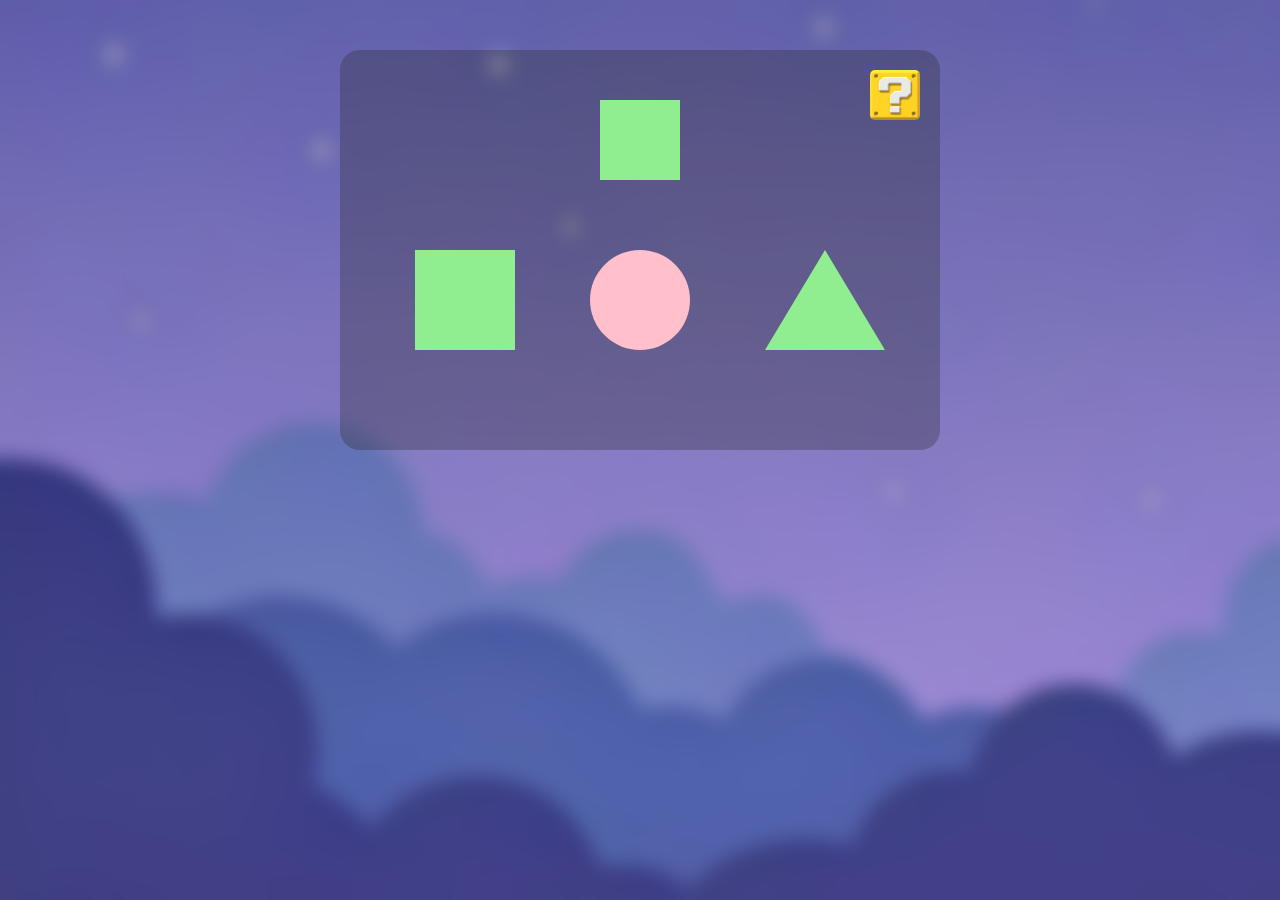
<file: index.html>
<!DOCTYPE html>
<html lang="en">
<head>
  <meta charset="UTF-8" />
  <title>Web_for_kid</title>
  <link rel="stylesheet" href="style.css">
</head>
<body>
  <div id="canvas-container">
    <canvas id="gameCanvas" width="600" height="400"></canvas>
    <div id="total_score"></div>
    <div id="guide-button-container">
      <button id="helpButton" class="image-button"></button>
    </div>
  </div>
  <div id="score"></div>
  <script src="script.js"></script>
</body>
</html>
</file>
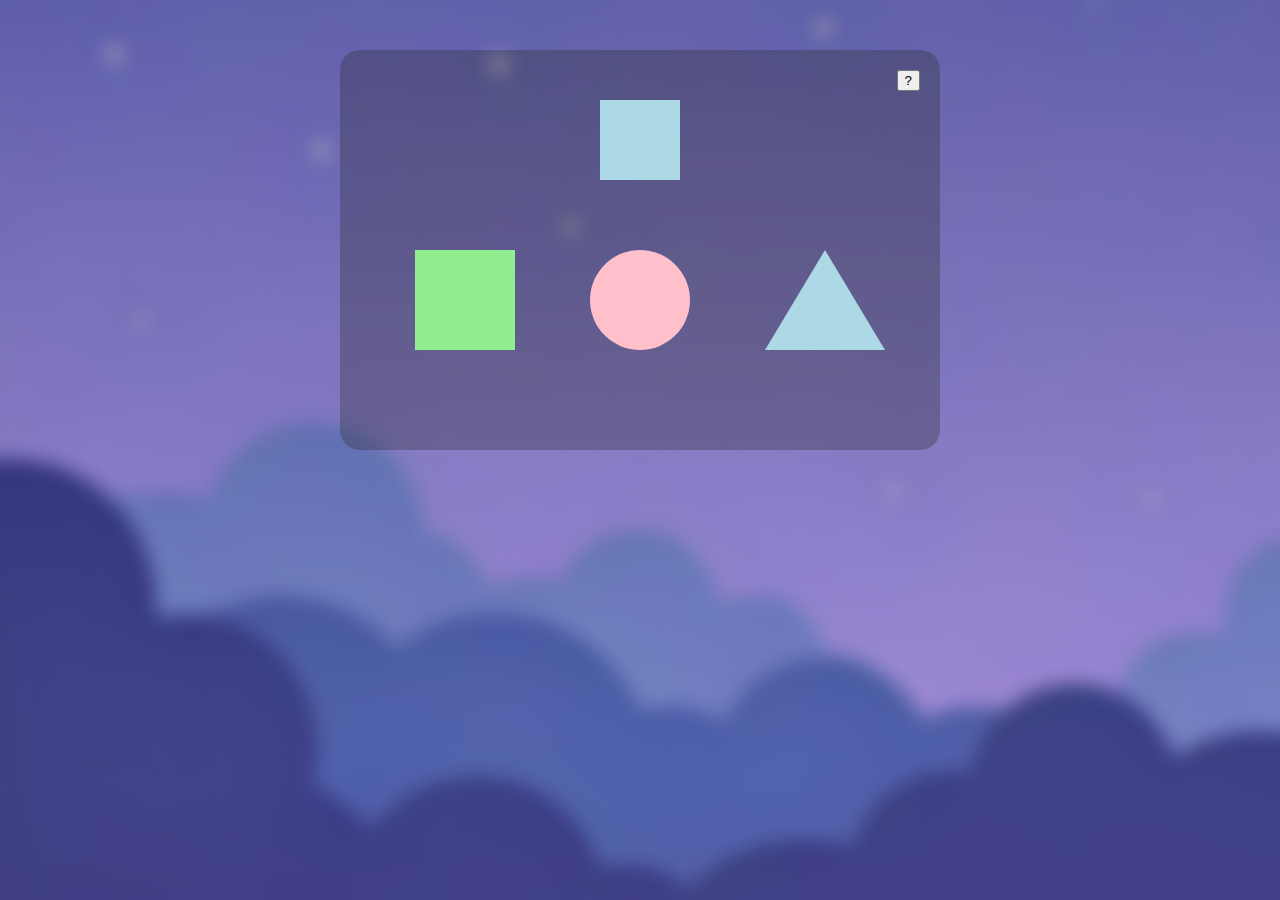
<file: web_for_kid.html>
<!DOCTYPE html>
<html lang="en">
<head>
  <meta charset="UTF-8" />
  <title>Web_for_kid</title>
  <link rel="stylesheet" href="style.css">
</head>
<body>
  <div id = "canvas-container">
    <canvas id = "gameCanvas" width="600" height="400"></canvas>
    <div id = "guide-button-container">
      <button id="helpButton" >?</button>
      <!-- class="image-button" -->
    </div>
  </div>
  <div id="score"></div>
  <script src="script.js"></script>
</body>
</html>
</file>
<file: style.css>
body {
  display: flex;
  flex-direction: column;
  align-items: center;
  justify-content: flex-start;
  height: 100vh;
  margin: 0;
  background-image: url('Background.png');
  backdrop-filter: blur(10px);
  background-size: cover;
  background-repeat: no-repeat;
}

#canvas-container {
  width: 600px;
  height: 400px;
  position: relative;
  margin: 50px;
  border-radius: 20px;
  overflow: hidden;
  background-color: rgb(41, 41, 41, 0.3);
}

#gameCanvas {
  border: none;
  border-radius: 18px;
}

#guide-button-container {
  position: absolute;
  top: 20px;
  right: 20px;
  z-index: 1;
}

.image-button {
  width: 50px;
  height: 50px;
  border-radius: 5px;
  background-image: url('QB.jpg');
  background-size: cover;
  border: none;
  cursor: pointer;
}
#total_score {
  position: absolute;
  top: 20px;
  left: 20px;
  z-index: 1;
  font-size: 50px;
  font-weight: bold;
  font-family: 'Arial Black', sans-serif;
  color: white;
  cursor: default;
}
#score {
  width: 600px;
  height: 300px;
  font-size: 24px;
  text-align: center;
}
</file>
